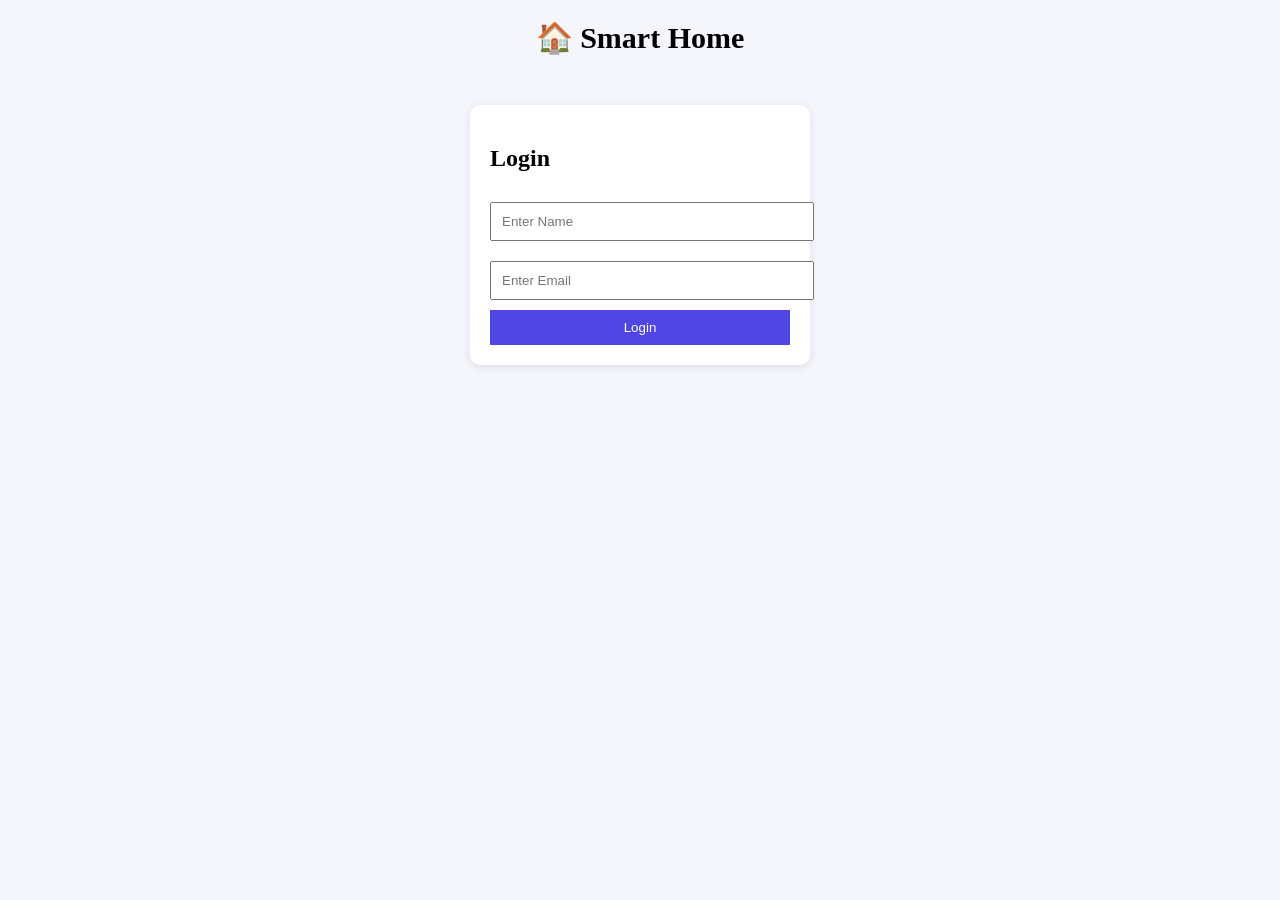
<file: login.html>
<!DOCTYPE html>
<html>
<head>
<title>Login</title>
<link rel="stylesheet" href="style.css">
</head>
<body>

<div class="page-title">🏠 Smart Home</div>

<div class="login-box">
<h2>Login</h2>

<input type="text" id="name" placeholder="Enter Name">
<input type="email" id="email" placeholder="Enter Email">

<button onclick="login()">Login</button>
</div>

<script>
function login(){
const name = document.getElementById("name").value;
const email = document.getElementById("email").value;
const emailPattern = /^[^\s@]+@[^\s@]+\.[^\s@]+$/;

if (!emailPattern.test(email)) {
    alert("Enter valid email");
    return;
}
if(name=="" || email==""){
alert("Fill all fields");
return;
}

localStorage.setItem("user", JSON.stringify({name, email}));

window.location.href = "signup.html";
}

</script>

</body>
</html>
</file>
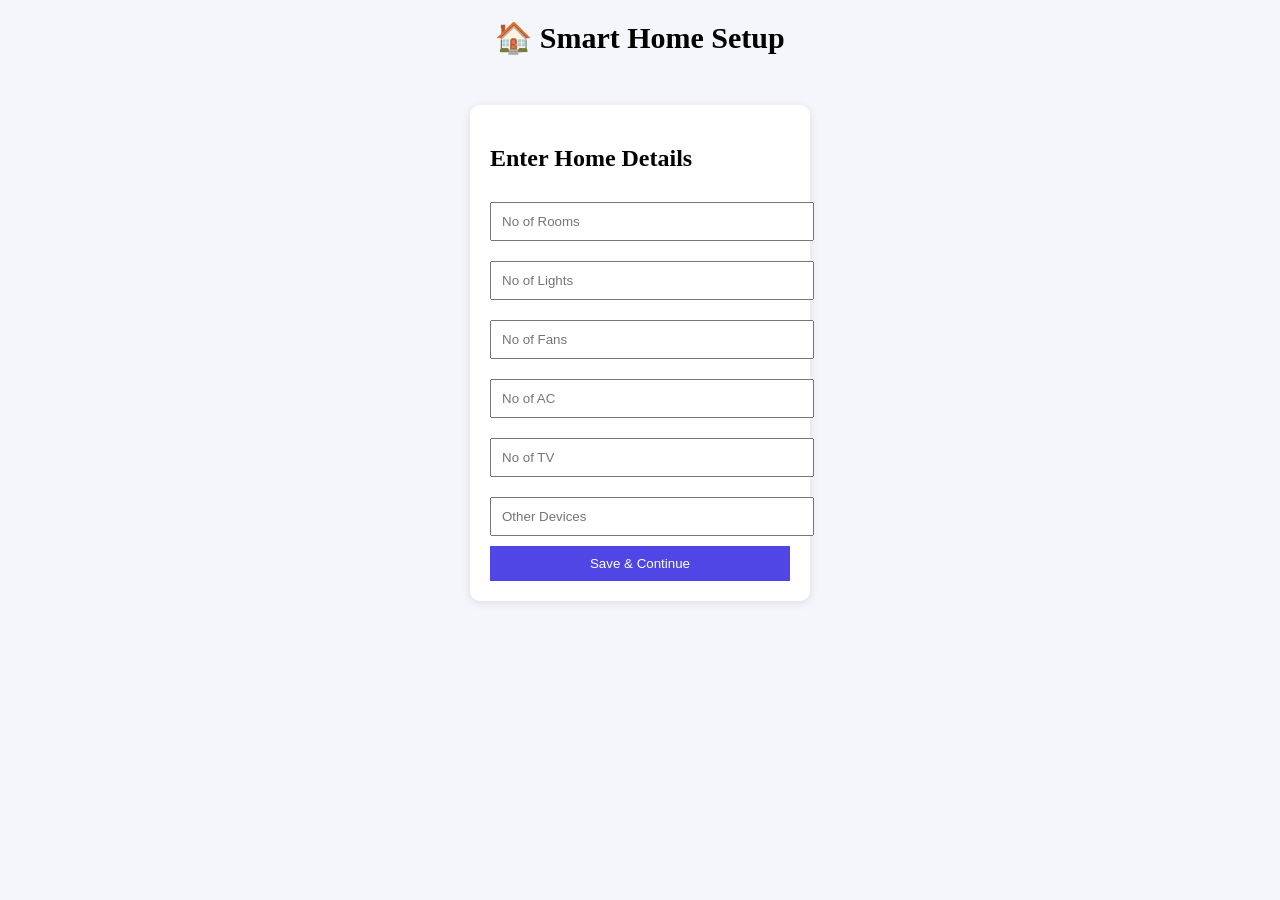
<file: signup.html>
<!DOCTYPE html>
<html>
<head>
<title>Home Setup</title>
<link rel="stylesheet" href="style.css">
</head>
<body>

<div class="page-title">🏠 Smart Home Setup</div>

<div class="details-box">

<h2>Enter Home Details</h2>

<input type="number" id="rooms" placeholder="No of Rooms">
<input type="number" id="lights" placeholder="No of Lights">
<input type="number" id="fans" placeholder="No of Fans">
<input type="number" id="ac" placeholder="No of AC">
<input type="number" id="tv" placeholder="No of TV">
<input type="text" id="other" placeholder="Other Devices">

<button onclick="saveDetails()">Save & Continue</button>

</div>

<script>
function saveDetails(){

const homeData = {
rooms: document.getElementById("rooms").value,
lights: document.getElementById("lights").value,
fans: document.getElementById("fans").value,
ac: document.getElementById("ac").value,
tv: document.getElementById("tv").value,
other: document.getElementById("other").value
};

localStorage.setItem("homeData", JSON.stringify(homeData));

window.location.href = "index.html";
}
</script>

</body>
</html>
</file>
<file: style.css>
body{
margin:0;
font-family:Segoe UI;
background:#f4f6fb;
}

/* PAGE TITLE */
.page-title{
text-align:center;
font-size:30px;
font-weight:bold;
margin:20px;
}

/* LOGIN / SIGNUP BOX */
.login-box, .details-box{
width:300px;
margin:50px auto;
padding:20px;
background:white;
border-radius:10px;
box-shadow:0 2px 10px rgba(0,0,0,0.1);
}

input{
width:100%;
padding:10px;
margin:10px 0;
}

/* BUTTON */
button{
width:100%;
padding:10px;
background:#4f46e5;
color:white;
border:none;
cursor:pointer;
}

/* DASHBOARD */
.main{
margin:20px;
}

.cards{
display:grid;
grid-template-columns:repeat(3,1fr);
gap:10px;
margin:20px 0;
}

.cards div{
background:white;
padding:15px;
border-radius:10px;
}

/* TEMP */
.temp-box{
background:white;
padding:15px;
border-radius:10px;
margin-bottom:20px;
}

/* STATUS */
#statusBox{
background:white;
padding:10px;
margin:10px;
border-left:5px solid #4f46e5;
}
.chart-container{
    width: 450px;     /* balanced size */
    height: 350px;    /* not too small, not too big */
    margin: 20px auto;
    background: white;
    padding: 15px;
    border-radius: 10px;
    box-shadow: 0 2px 10px rgba(0,0,0,0.1);
}

#energyChart{
    width: 100% !important;
    height: 100% !important;
}
.security-card{
    width: 350px;      /* reduce card width */
    margin: 20px auto; /* center the card */
    background: white;
    padding: 12px;
    border-radius: 12px;
    box-shadow: 0 2px 10px rgba(0,0,0,0.1);
}

.security-header{
    display:flex;
    justify-content:space-between;
    align-items:center;
    margin-bottom:10px;
}

.security-header h3{
    margin:0;
}

.security-header span{
    color:#4f46e5;
    cursor:pointer;
    font-size:14px;
}

.live-status{
    margin-top:10px;
    font-weight:bold;
    color:red;
}
.security-card img{
    width: 100%;
    height: 200px;     /* reduce image height */
    object-fit: cover; /* keeps image looking good */
    border-radius: 10px;
    display: block;
}
.device-control-box{
    background:white;
    padding:20px;
    border-radius:10px;
    margin-bottom:20px;
}

.device-row{
    display:flex;
    justify-content:space-between;
    align-items:center;
    margin:12px 0;
    padding:10px;
    border-bottom:1px solid #ddd;
}

.device-row button{
    width:100px;
}
</file>
